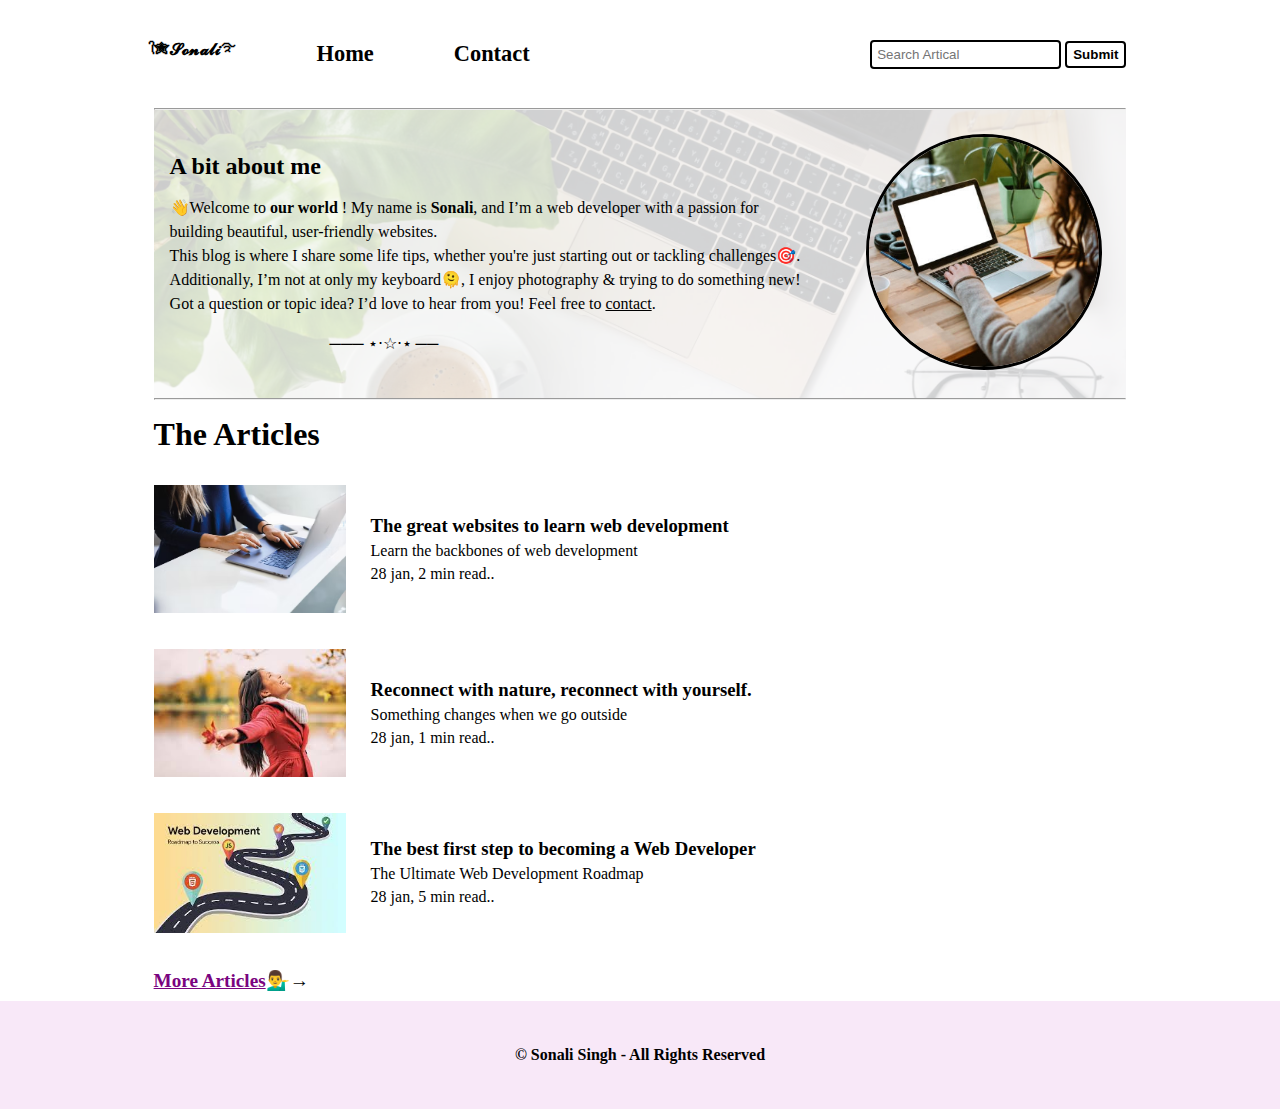
<file: index.html>
<!DOCTYPE html>
<html lang="en">

<head>
    <meta charset="UTF-8">
    <meta name="viewport" content="width=device-width, initial-scale=1.0">
    <link rel="stylesheet" href="css/utils.css">
    <link rel="stylesheet" href="css/style.css">
    <link rel="stylesheet" href="css/responsive.css">

    <title>Blog</title>
</head>

<body>
    <nav class="navigation max-width-1 m-auto">
        <div class="nav-left">
            <a href="index.html"><span>᭄✮𝓢𝓸𝓷𝓪𝓵𝓲࿐</span></a>
            <ul>
                <li><a href="index.html">Home</a></li>
                <!-- <li><a href="/index.html">About</a></li> -->
                <li><a href="contact.html">Contact</a></li>
            </ul>
        </div>
        <div class="nav-right">
            <form action="total-articles.html" method="get">
                <input type="text" class="form-control" name="query" placeholder="Search Artical">
                <button class="btn"> Submit</button>
            </form>
        </div>
        </div>
    </nav>

    <div class="max-width-1 m-auto">
        <hr>
    </div>
    <!-- home content -->

    <div class="content max-width-1 m-auto">
        <div class="content-left">
            <div class="content-heading">
                <p>A bit about me</p>
            </div>
            <div class="content-text m-auto">
                <!-- <p><h2>About Me</h2> -->
                <p>
                    👋Welcome to <strong>our world </strong>! My name is <strong>Sonali</strong>, and I’m a web
                    developer
                    with a passion for building beautiful, user-friendly websites.
                </p>
                <p>
                    This blog is where I share some life tips, whether you're just starting out or tackling
                    challenges🎯.
                </p>
                <p>
                    Additionally, I’m not at only my keyboard🫠, I enjoy photography & trying to do something new!
                </p>
                <p>
                    Got a question or topic idea? I’d love to hear from you! Feel free to <a
                        href="contact.html"><u>contact</u></a>.
                </p>
                <p style="margin: 1rem 0 0 10rem;">─── ⋆⋅☆⋅⋆ ──
                </p>
            </div>
        </div>
        <div class="content-right">
            <img src="image/background-img.jpg" alt="">
        </div>
    </div>
    <div class="max-width-1 m-auto">
        <hr>
    </div>

    <!-- articles -->

    <div class="home-articales m-auto max-width-1">
        <h1>The Articles</h1>
        <div class="all-articles" id="all-articles">
            <div class="main-articale ">
                <a href="https://qat.com/top-10-websites-to-learn-web-development-in-2023/" target="_blank"> <img src="image/back-img1.avif " alt=""></a>
            </div>
            <div class="article-content">
                <a href="https://qat.com/top-10-websites-to-learn-web-development-in-2023/" target="_blank">
                    <h3> The great websites to learn web development</h3>
                </a>
                <p>Learn the backbones of web development</p>
                <p class="date">28 jan, 2 min read..</p>
            </div>
        </div>
        <div class="all-articles ">
            <div class="main-articale ">
                <a href="https://www.shutterstock.com/search/people-nature" target="_blank"><img src="image/nature.jpeg" alt=""></a>
            </div>
            <div class="article-content">
                <a href="https://www.shutterstock.com/search/people-nature" target="_blank">
                    <h3>Reconnect with nature, reconnect with yourself.</h3>
                </a>
                <p>Something changes when we go outside</p>
                <p class="date">28 jan, 1 min read..</p>
            </div>
        </div>
        <div class="all-articles ">
            <div class="main-articale ">
               <a href="https://www.guvi.in/blog/web-development-roadmap-for-beginners/" target="_blank"><img src="image/roadmap.jpeg" alt=""></a>
            </div>
            <div class="article-content">
                <a href="https://www.guvi.in/blog/web-development-roadmap-for-beginners/" target="_blank">
                    <h3>The best first step to becoming a Web Developer</h3>
                </a>
                <p>The Ultimate Web Development Roadmap </p>
                <p class="date">28 jan, 5 min read..</p>
            </div>
        </div>
        <div class="more-articles">
            <p><a href="total-articles.html">More Articles</a>💁‍♂️→</p>
        </div>
    </div>
    </div>
    <!-- <div class="years-box">
        <h3>Years</h3>
        <input type="radio" id="yearFilter" onclick="filterPara()" name="year" value="2024">2024<br>
        <input type="radio" id="yearFilter" onclick="filterPara()" name="year" value="2025">2025
        <button onclick="resetFilter()">Reset</button>

        </div> -->

    <footer>&copy; Sonali Singh - All Rights Reserved </footer>

</body>
<!-- <script src="/like-blog/"></script> -->

</html>
</file>
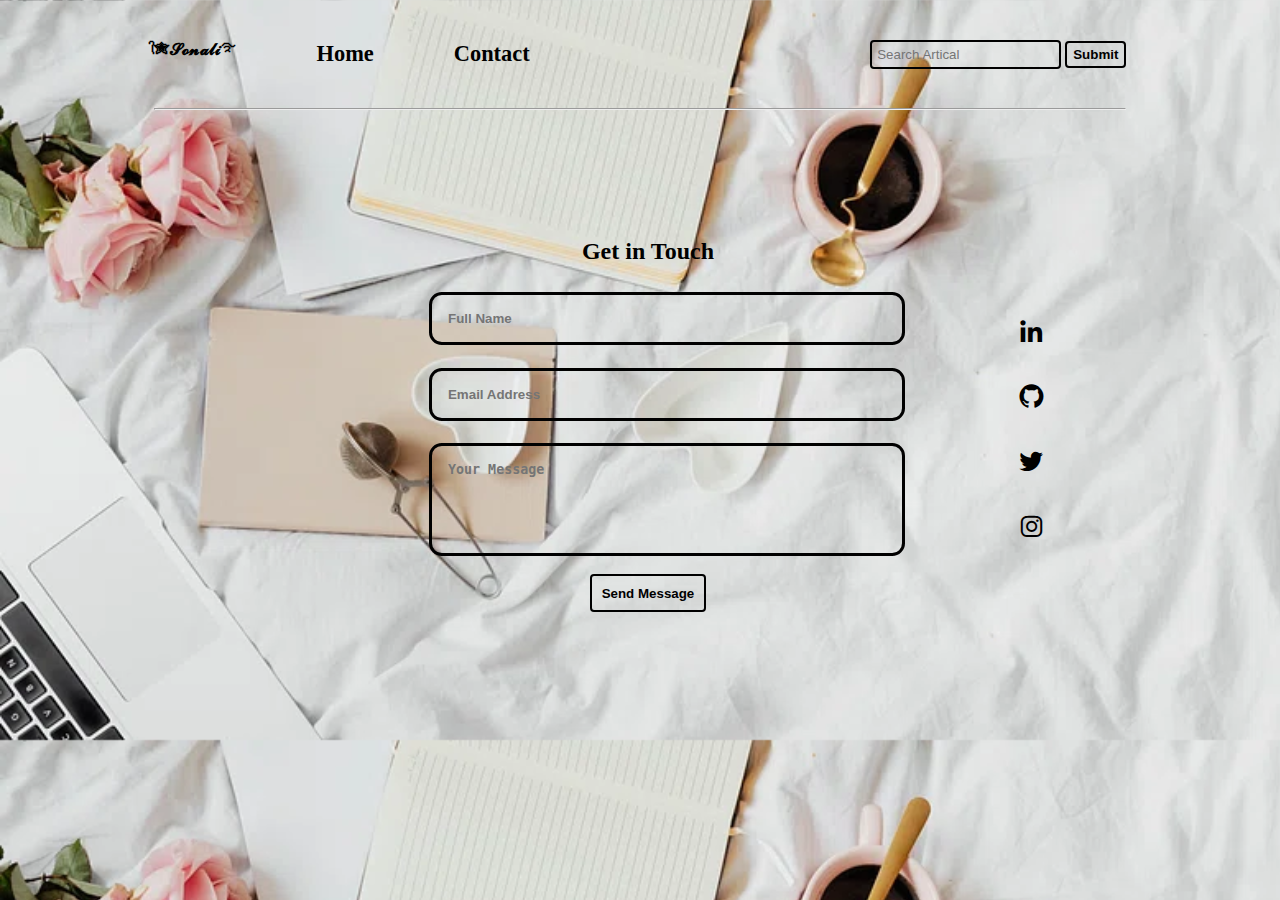
<file: contact.html>
<!DOCTYPE html>
<html lang="en">
    <head>
        <meta charset="UTF-8">
        <meta name="viewport" content="width=device-width, initial-scale=1.0">
        <link rel="stylesheet" href="css/utils.css">
        <link rel="stylesheet" href="css/style.css">
        <link rel="stylesheet" href="css/responsive.css">
        <link rel="stylesheet" href="css/contact.css">
    <link href="https://unpkg.com/boxicons@2.1.4/css/boxicons.min.css" rel="stylesheet" />
    <link href="https://cdnjs.cloudflare.com/ajax/libs/font-awesome/6.5.0/css/all.min.css" rel="stylesheet">
    <title>Document</title>
</head>
<body>

    
        <nav class="navigation max-width-1 m-auto">
            <div class="nav-left">
                <a href="index.html"><span>᭄✮𝓢𝓸𝓷𝓪𝓵𝓲࿐</span></a>
                <ul>
                    <li><a href="index.html">Home</a></li>
                    <!-- <li><a href="/index.html">About</a></li> -->
                    <li><a href="contact.html">Contact</a></li>
                </ul>
            </div>
            <div class="nav-right">
                <form action="total-articles.html" method="get">
                    <input type="text" class="form-control" name="query" placeholder="Search Artical">
                    <button class="btn"> Submit</button>
                </form>
            </div>
            </div>
    
        </nav>
        <div class="max-width-1 m-auto">
            <hr>
        </div>


    <div class="contact max-width-1 m-auto" id="get">
        <div class=" contact-head">
            <div class="content-heading">
                <p style="text-align: center;">Get in Touch</p>
            </div>
            <div class="content-text m-auto">
                <form action="https://api.web3forms.com/submit" method="POST">
                    <input type="hidden" name="access_key" value="c2c86694-ff34-443f-aecf-8317fd1b6db9">

                    <div class="input-box">
                        <input type="text" required name="Full Name" autocomplete="off" placeholder="Full Name" />
                        <input type="Email" required autocomplete="off" name="Email" placeholder="Email Address" />
                    </div>

                    <textarea name="message" name="message" required autocomplete="off" id="" cols="30" rows="5"
                        placeholder="Your Message"></textarea>
                    <input type="submit" value="Send Message" class="btn" />
                </form>
                </section>


            </div>    
        </div>
        <div class="social-media">
            <a href='https://www.linkedin.com/in/sonali-singh-aa5219303?utm_source=share&utm_campaign=share_via&utm_content=profile&utm_medium=android_app'
              target="_blank"><i class="bx bxl-linkedin"></i></a>
            <a href="https://www.github.com/" target="_blank"><i class="bx bxl-github"></i></a>
            <a href="https://www.facebook.com/" target="_blank"><i class='bx bxl-twitter'></i></a>
            <a href="https://www.instagram.com/" tabindex="body"><i class="bx bxl-instagram"></i></a>
          </div>  
          </div>



</div>

</body>
</html>
</file>
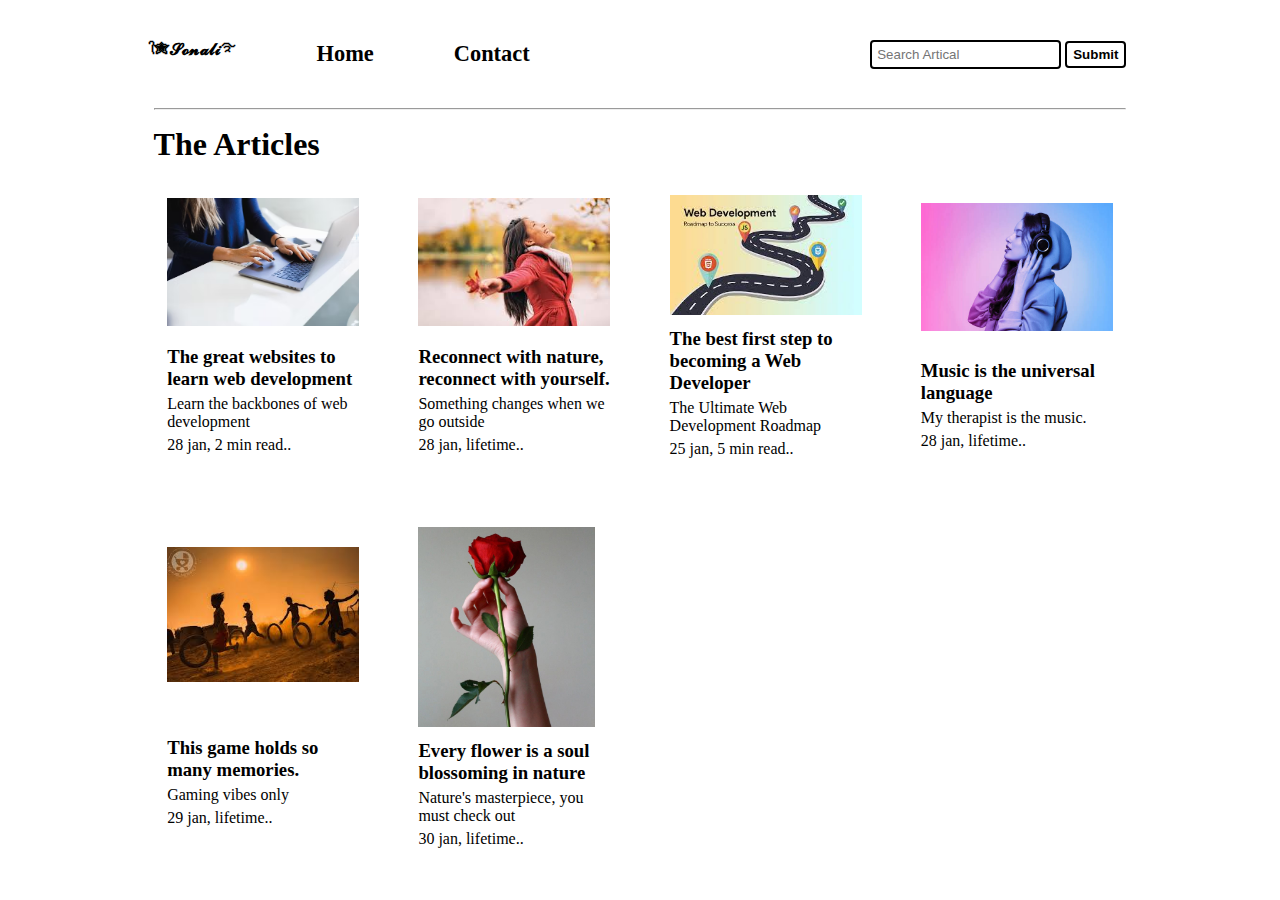
<file: total-articles.html>
<!DOCTYPE html>
<html lang="en">

<head>
    <meta charset="UTF-8">
    <meta name="viewport" content="width=device-width, initial-scale=1.0">
    <link rel="stylesheet" href="css/utils.css">
    <link rel="stylesheet" href="css/style.css">
    <link rel="stylesheet" href="css/responsive.css">
    <link rel="stylesheet" href="css/total-articles.css">


    <title>Blog</title>
</head>

<body>
    <nav class="navigation max-width-1 m-auto">
        <div class="nav-left">
            <a href="index.html"><span>᭄✮𝓢𝓸𝓷𝓪𝓵𝓲࿐</span></a>
            <ul>
                <li><a href="index.html">Home</a></li>
                <!-- <li><a href="/index.html">About</a></li> -->
                <li><a href="contact.html">Contact</a></li>
            </ul>
        </div>
        <div class="nav-right">
            <form action="total-articles.html" method="get">
                <input type="text" class="form-control" name="query" placeholder="Search Artical">
                <button class="btn"> Submit</button>
            </form>
        </div>
        </div>
    </nav>

    <div class="max-width-1 m-auto">
        <hr>
    </div>

    <!-- All Articles -->
    <div class="home-articales m-auto max-width-1">
        <h1>The Articles</h1>
        <div class="main">
            <div class="all-articles" id="all-articles">
                <div class="main-articale ">
                    <a href="https://qat.com/top-10-websites-to-learn-web-development-in-2023/" target="_blank"> <img
                            src="image/back-img1.avif " alt=""></a>
                </div>
                <div class="article-content">
                    <a href="https://qat.com/top-10-websites-to-learn-web-development-in-2023/" target="_blank">
                        <h3> The great websites to learn web development</h3>
                    </a>
                    <p>Learn the backbones of web development</p>
                    <p class="date">28 jan, 2 min read..</p>
                </div>
            </div>
            <div class="all-articles ">
                <div class="main-articale ">
                    <a href="https://www.shutterstock.com/search/people-nature" target="_blank"><img
                            src="image/nature.jpeg" alt=""></a>
                </div>
                <div class="article-content">
                    <a href="https://www.shutterstock.com/search/people-nature" target="_blank">
                        <h3>Reconnect with nature, reconnect with yourself.</h3>
                    </a>
                    <p>Something changes when we go outside</p>
                    <p class="date">28 jan, lifetime..</p>
                </div>
            </div>
            <div class="all-articles ">
                <div class="main-articale ">
                    <a href="https://www.guvi.in/blog/web-development-roadmap-for-beginners/" target="_blank"><img
                            src="image/roadmap.jpeg" alt=""></a>
                </div>
                <div class="article-content">
                    <a href="https://www.guvi.in/blog/web-development-roadmap-for-beginners/" target="_blank">
                        <h3>The best first step to becoming a Web Developer</h3>
                    </a>
                    <p>The Ultimate Web Development Roadmap </p>
                    <p class="date">25 jan, 5 min read..</p>
                </div>
            </div>
            <div class="all-articles ">
                <div class="main-articale ">
                    <a href="https://open.spotify.com/playlist/60SDUP1ncGWHFrmsuhAlR8" target="_blank"> <img
                            src="image/music.jpg" alt=""></a>
                </div>
                <div class="article-content">
                    <a href="https://open.spotify.com/playlist/60SDUP1ncGWHFrmsuhAlR8" target="_blank">
                        <h3>Music is the universal language</h3>
                    </a>
                    <p>My therapist is the music.</p>
                    <p class="date">28 jan, lifetime..</p>
                </div>
            </div>
            <div class="all-articles ">
                <div class="main-articale ">
                    <a href="https://www.saffronstays.com/blog/10-forgotten-indian-outdoor-games-from-our-childhood-to-bond-over-this-sunday/sakshi-b/12419/"
                        target="_blank"> <img src="image/game.jpeg" alt=""></a>
                </div>
                <div class="article-content">
                    <a href="https://www.saffronstays.com/blog/10-forgotten-indian-outdoor-games-from-our-childhood-to-bond-over-this-sunday/sakshi-b/12419/"
                        target="_blank">
                        <h3>This game holds so many memories.</h3>
                    </a>
                    <p>Gaming vibes only</p>
                    <p class="date">29 jan, lifetime..</p>
                </div>
            </div>
            <div class="all-articles ">
                <div class="main-articale ">
                    <a href="https://www.google.com/search?q=beautiful+flower+nature+photography+with+roses&sca_esv=158a6c7fa136afad&udm=2&biw=1536&bih=730&sxsrf=AHTn8zoOEx_dZ-z6VeTe7WthFHRphvWxbA%3A1738214596335&ei=xAybZ-WSFMSWseMPvqzb2QM&ved=0ahUKEwjlhLv82ZyLAxVES2wGHT7WNjsQ4dUDCBE&uact=5&oq=beautiful+flower+nature+photography+with+roses&gs_lp=[base64]&sclient=img"
                        target="_blank"> <img src="image/roses.jpg " height="200vh" alt=""></a>
                </div>
                <div class="article-content">
                    <a href="https://www.google.com/search?q=beautiful+flower+nature+photography+with+roses&sca_esv=158a6c7fa136afad&udm=2&biw=1536&bih=730&sxsrf=AHTn8zoOEx_dZ-z6VeTe7WthFHRphvWxbA%3A1738214596335&ei=xAybZ-WSFMSWseMPvqzb2QM&ved=0ahUKEwjlhLv82ZyLAxVES2wGHT7WNjsQ4dUDCBE&uact=5&oq=beautiful+flower+nature+photography+with+roses&gs_lp=[base64]&sclient=img"
                        target="_blank">
                        <h3>Every flower is a soul blossoming in nature</h3>
                    </a>
                    <p>Nature's masterpiece, you must check out</p>
                    <p class="date">30 jan, lifetime..</p>
                </div>
            </div>


        </div>
    </div>

</body>

</html>
</file>
<file: css/utils.css>
:root{
    --primary-color: #7a0480;
}

.max-width-1{
 max-width: 76vw;
 
}
.max-width-2{
    max-width: 60vw;
}

.m-auto{
margin: auto;
}
.m-t{
    margin-top: 5rem;
}
a{
    text-decoration: none;
    color: black;
}
a:hover{
    cursor: pointer;
    color: var(--primary-color);
}
img:hover{
    cursor: pointer;
}
</file>
<file: css/style.css>
* {
    margin: 0;
    padding: 0;
    /* scroll-behavior: smooth; */
}

header {
    /* border-bottom: 1px solid black; */
    box-shadow: 0px 0px 1px 0.12px black;
}

.navigation {
    /* background-color: rgb(223, 223, 223); */
    height: 12vh;
    justify-content: space-between;
    align-items: center;
    display: flex;

}

.nav-left {

    display: flex;
}

.navigation span {
    font-weight: bold;
    font-size: 1rem;
    /* background: -webkit-linear-gradient(16deg, #d027ff, #5a0d5e, #cf0fe5);
    -webkit-text-fill-color: transparent;
    -webkit-background-clip: text; */
    margin-top: -0.9rem;



}

.navigation ul {
    list-style: none;
    display: flex;


}

.navigation ul li {
    font-size: 1.4rem;
    margin-left: 2rem;
    font-weight: bold;
}

.navigation ul a {
    margin-left: 3rem;
    text-decoration: none;
    color: black;

}

.navigation ul a:hover {
    cursor: pointer;
    color: var(--primary-color);
    text-decoration: underline;

}

.form-control {
    padding: 5px;
    border: 2px solid black;
    margin-left: 3rem;
    border-radius: 4px;
    background: transparent;

}

.btn {
    padding: 4px 6px 4px 6px;
    border: 2px solid black;
    font-weight: bold;
    border-radius: 4px;
    background: transparent;
    /* background: var(--primary-color); */
    color: black;
}

.btn:hover {
    cursor: pointer;
}

.content {
    display: flex;
    justify-content: center;
    align-items: center;
    gap: 2rem;
    position: relative;
}

.content::after {
    content: "";
    background-image: url("../image/home-bg-image.jpg");

/*     background-image: url("../image/home-bg-image.jpg"); */
/*     background-image: url("../image/contact-image.webp"); */

    position: absolute;
    width: 100%;
    height: 100%;
    background-size: cover;
    justify-content: center;
    align-items: center;
    opacity: 0.20;
    z-index: -1;


}

.content-heading {
    font-size: 1.5rem;
    font-weight: bold;
    margin-bottom: 1rem;
    margin-left: 1rem;


}

.content-text {
    line-height: 1.5;
    margin-left: 1rem;
}

.content-right img {
    margin: 1.5rem;
    border-radius: 50%;
    max-width: 18vw;
    border: 3px solid black;

}

/* articles */
.home-articales {
    margin-bottom: 2rem;
    position: relative;
}

.home-articales h1 {
    margin-top: 1rem;
}

.all-articles {
    display: flex;
    gap: 25px;
    margin-top: 2rem;
}

.main-articale img {
    max-width: 15vw;
}

.article-content {
    align-self: center;
}

.article-content p {
    /* font-size: 20px; */
    margin: 5px 0 5px 0;
}

.more-articles {
    margin-top: 2rem;
    position: absolute;
    margin-bottom: 5rem;
    font-weight: bold;
    /* right: 2rem; */
    
}

.more-articles p {
    font-size: 1.2rem;
    
}
.more-articles a {
    color: var(--primary-color);
    text-decoration: underline;

}

.years-box input {
    margin: 0.5rem;
}


footer {
    height: 12vh;
    font-weight: bold;
    display: flex;
    justify-content: center;
    align-items: center;
    background-color: rgb(248, 232, 248);
    margin-top: 4rem;

}
@media (max-width:990px) {
    .form-control {
        display: none;

    }

    .btn {
        display: none;
    }

    .nav-left {
        display: inline;
    }

    .nav-left span {
        margin-left: 5rem;
    }

    .navigation ul {
        margin: 1.5rem 0 1rem -4rem;
    }



    .content-right img {
        display: none;
    }
    .content-text p1{
        display: none;
    }

}
</file>
<file: css/responsive.css>
@media (max-width:920px) {
    .navigation p{
    display: flex;
    flex-direction: column;
    }
}
</file>
<file: css/contact.css>
.content-heading{
    margin-top: 2rem;
}
.contact form {
    max-width: 88rem;
    margin: 1rem auto;
    text-align: center;
    margin-bottom: 3rem;
}
.contact form .input-box input,
.contact form textarea {
    width: 100%;
    padding: 1rem;
    margin: 0.7rem 0;
    border: 3px solid black;
    resize: none;
    border-radius: 0.8rem;
    background: transparent;
    color: black;
    font-weight: bold;
}
.contact form .btn {
    padding: 0.6rem;
    background: transparent;
    color: black;
}
.contact{
    margin-bottom: 5rem;
    margin-top: 6rem;    
}

.social-media{
    position: absolute;
    top: 7rem;
    font-size: 1.8rem;
    right: 5rem;
    background: transparent;
    display: flex;
    flex-direction: column;
    gap: 2rem;
}
.social-media a{
    margin-left: 1rem;
}
.social-media a:hover {
    background-color: var(--primary-color);
    color: white;
    box-shadow: 0 0 25px var(--primary-color);
    border-radius: 15%;
}

body{
    background-size: cover;
    position: relative;
/*     background-image: url("/image/contact-image.webp"); */
    background-image: url("../image/contact-image.webp");

    
}


.contact {
    display: flex;
    justify-content: center;
    align-items: center;
    gap: 2rem;
    position: relative;
}

@media (max-width:990px) {
    .social-media {
        display: inline;
        top: 25rem;
        max-width: 200vw;
        right: unset;
    }
    .content-text{
        margin-left: -2rem;
    }

    
}
</file>
<file: css/total-articles.css>
.all-articles{
    display: grid;
    justify-content: center;
    align-items: center;
}
.main{
display: grid;
    grid-template-columns: repeat(4, 1fr);
    gap: 2rem;
    /* max-width: 60vw; */
}
.article-content {
    align-self: center;
    margin-top: -1rem;
    max-width: 15vw;
    

}
@media (max-width:990px) {

    .main{
        display: block;
    }
    .main-articale img{
        max-width: 80vw;
    }
    .article-content{
        font-size: 1rem;
        max-width: 200vw;
        gap: 2rem;
    }

}
</file>
